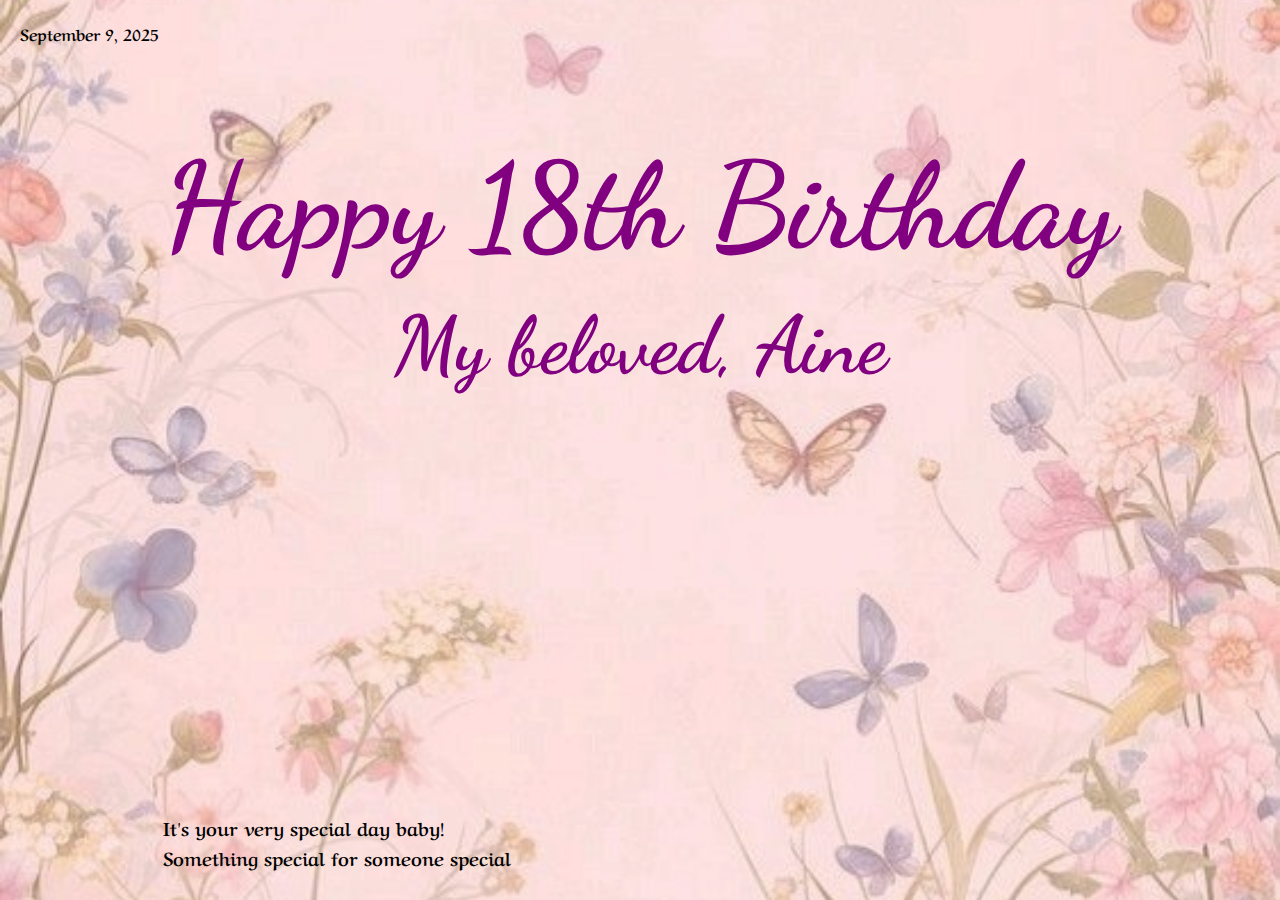
<file: index.html>
<!DOCTYPE html>
<html lang="en">
<head>
    <meta charset="UTF-8">
    <meta name="viewport" content="width=device-width, initial-scale=1.0">
    <title>Aine's 18th Birthday</title>
    <link rel="stylesheet" href="styles.css">

    <link rel="preconnect" href="https://fonts.googleapis.com">
    <link rel="preconnect" href="https://fonts.gstatic.com" crossorigin>
    <link href="https://fonts.googleapis.com/css2?display=swap&family=Aref+Ruqaa:wght@700&family=Dancing+Script:wght@700" rel="stylesheet">
</head>
<body>
    <h1 id = "timeMade">September 9, 2025</h1>
    <div id = "mainBackground">
        <div id ="content">
            <h1> Happy 18th Birthday</h1>        
            <h2>My beloved, Aine</h2>
            <div id="aineImage"></div>
            <h3>It's your very special day baby!</h3> 
            <h3>Something special for someone special</h3>
        </div>
        <div id = "imageBackground" ></div>
    </div>
</body>
</html>
</file>
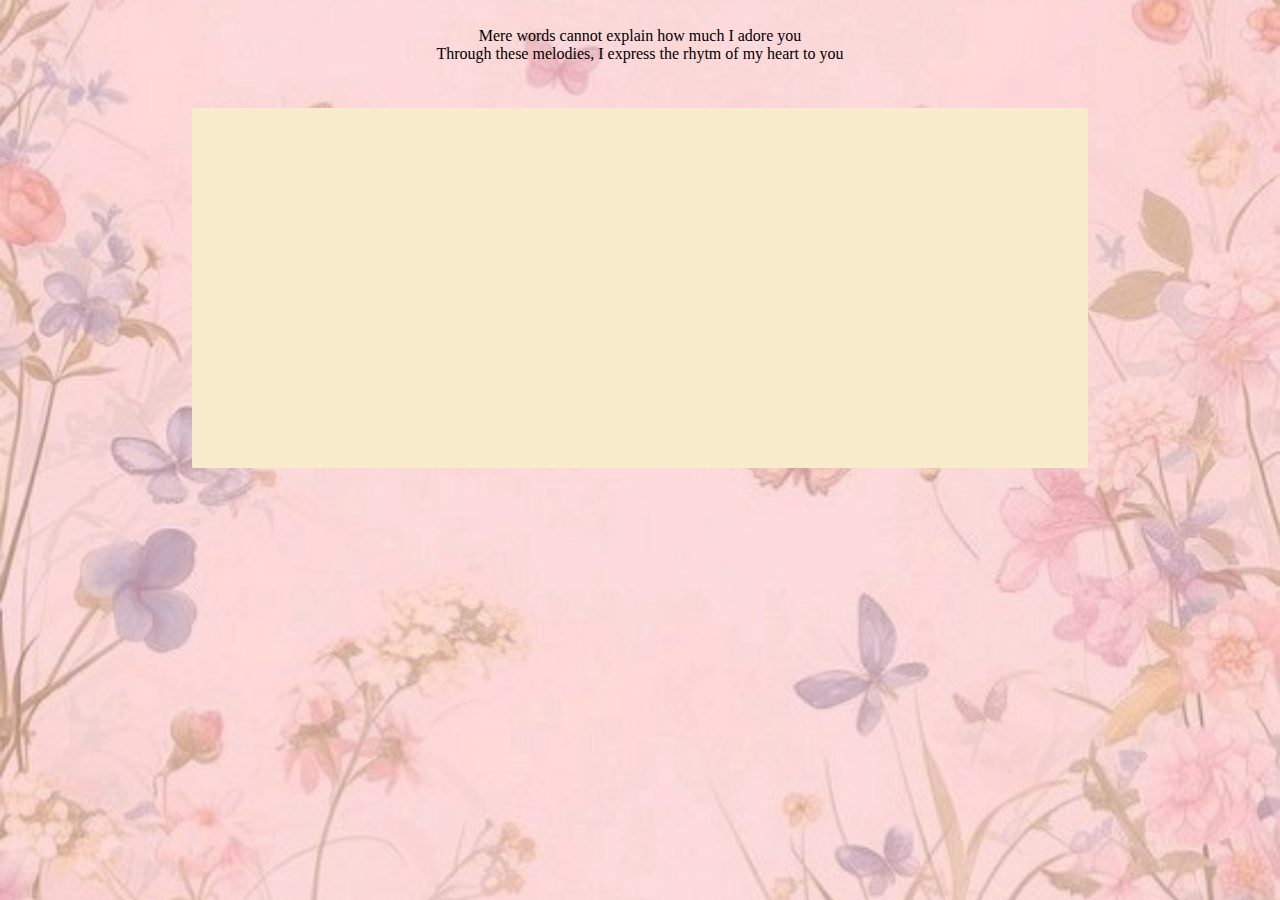
<file: Rsrc/card.html>
<!DOCTYPE html>
<html lang="en">
<head>
    <meta charset="UTF-8">
    <meta name="viewport" content="width=device-width, initial-scale=1.0">
    <title>Aine's 18th Birthday</title>
    <link rel="stylesheet" href="../Public/styles.css">
    <!--Fonts-->
    <link rel="preconnect" href="https://fonts.googleapis.com">
    <link rel="preconnect" href="https://fonts.gstatic.com" crossorigin>
    <link href="https://fonts.googleapis.com/css2?display=swap&family=Aref+Ruqaa:wght@700&family=Dancing+Script:wght@700" rel="stylesheet">
</head>
<body>
    <div id="cMainBackground">
        <div id = "cContent">
            <p>Mere words cannot explain how much I adore you</p>
            <p>Through these melodies, I express the rhytm of my heart to you  </p>
            <div class = "card-border">
            <div class ="card-photo"></div>
        </div>
        </div>
        <div id = "imageBackground" ></div>
    </div>
</body>
</html>
</file>
<file: styles.css>
*{
    margin: 0;
    padding: 0;
}


#timeMade{
    font-family: 'Aref Ruqaa', serif; /* Use Aref Ruqaa */
    font-weight: 700; /* Apply the bold style */
    font-size: 1rem;
    color: black;
    position:absolute;
    top: 20px;
    left: 20px;
    z-index: 10;
}
#mainBackground{
    position: relative;
    width: 100vw;
    min-height: 100vh;
    background-color:pink;
    display: flex;
    justify-content: center;
}
#content{
    margin-top: 15vh;
}
#content h1{
    font-family:  'Dancing Script', cursive;
    font-weight: 700; /* Apply the bold style */
    font-size: 7.5rem; /* Increased size to suit the font */
    color:purple;
    width: fit-content;
    margin: auto;
}
#content h2{
    margin-top: 2vh;
    font-family:  'Dancing Script', cursive;
    font-weight: 700; /* Apply the bold style */
    font-size: 5rem; /* Increased size to suit the font */
    color:purple;
    width: fit-content;
    margin-right: auto;
    margin-left: auto;

}
#content h3{
    font-family: 'Aref Ruqaa', serif; /* Use Aref Ruqaa */
}
@media (max-width: 800px)
{
    #content h1{
        font-size: 3rem;
    }
    #content h2{
        font-size: 1.5rem;
    }
}
#aineImage{
    position: relative;
    width: 100%;
    height: 50%;
    margin-top: 2vh;
    margin-bottom: 2vh;
    margin-left: auto;
    margin-right: auto;
}
#imageBackground{
    position: absolute;
    width: 100%;
    height: 100%;
    background-image:url('../Assets/FlowerBg2.jpg');
    background-size: cover;     /* Make image cover the div */
    background-position: center; /* Center the image */
    background-repeat: no-repeat; /*no repeat */ 
    opacity:0.65;
    z-index: 1;
}
#mainBackground > *:not(#imageBackground) {
    position: relative;
    z-index: 2;
}
</file>
<file: Public/styles.css>
*{
    margin: 0;
    padding: 0;
    box-sizing: border-box;
}
html, body{
    height: 100%;
    width: 100%;
}

#timeMade{
    font-family: 'Aref Ruqaa', serif; /* Use Aref Ruqaa */
    font-weight: 700; /* Apply the bold style */
    font-size: 3.5vw;
    color: black;
    position:absolute;
    top: 20px;
    left: 20px;
    z-index: 10;
}
#mainBackground{
    position: relative;
    width: 100vw;
    min-height: 100svh;
    background-color:pink;
    overflow-y: hidden;
}
.slide{
    padding-top: 8svh;
    position: absolute;
    left: 50%;
    transform: translateX(-50%);
    width: 90vw;
    height: 100svh;
    opacity: 0;
    pointer-events: none;
    transition: opacity 0.6s ease;
    display: flex;
    justify-content: flex-start;
    align-items: center;
    flex-direction: column;
    z-index: 2;
    overflow: hidden;
}

.slide.active {
    opacity: 3;
    pointer-events: auto;
    position: absolute; /* keep absolute */
    z-index: 2;
}

.content{
    text-align: center;
    width: 90svw;
    height: 100svh;
    overflow-y: auto;
}
.content h1{
    font-family:  'Dancing Script', cursive;
    font-weight: 700; /* Apply the bold style */
    font-size:10.5vw; /* Increased size to suit the font */
    color:purple;
    width: fit-content;
    margin: auto;
}
.content h2{
    margin-top: 2svh;
    font-family:  'Dancing Script', cursive;
    font-weight: 700; /* Apply the bold style */
    font-size: 8vw; /* Increased size to suit the font */
    color:purple;
    width: fit-content;
    margin-right: auto;
    margin-left: auto;

}
.content h3{
    font-family: 'Aref Ruqaa', serif; /* Use Aref Ruqaa */
    font-weight: 700; /* Apply the bold style */
    font-size: 3vw; /* Increased size to suit the font */
    width:fit-content;
    margin:auto;
}

#aineImage{
    position: relative;
    width: 100%;
    height: 50%;
    margin-top: 2svh;
    margin-bottom: 2svh;
    margin-left: auto;
    margin-right: auto;
    background-image:url('../Assets/aine1.JPG');
    background-size: cover;     /* Make image cover the div */
    background-position: center; /* Center the image */
    background-repeat: no-repeat; /*no repeat */ 
}
#imageBackground{
    position: absolute;
    width: 100%;
    height: 100vh;
    background-image:url('../Assets/FlowerBg2.jpg');
    background-size: cover;     /* Make image cover the div */
    background-position: center; /* Center the image */
    background-repeat: no-repeat; /*no repeat */ 
    opacity:0.65;
    z-index: 1;
    pointer-events: none;
}


.content p{
    font-weight: 700;
    font-size: 4.5svw;
    margin: auto;
}


.holder{
    border: 0;
    display: inline-block;
    width: fit-content;
     margin: 20px;
}
#card{
    width:30svw;
    height:10svh;
    background-image:url('../Assets/Cards.png');
    background-size: contain;
    background-position: center; /* Center the image */
    background-repeat: no-repeat;
    cursor: pointer;
}

#time{
    width: 30svw;
    height: 10svh;
    background-image:url('../Assets/clock1.jpg');
    background-size: cover;
}




@media (max-width: 800px)
{
    .content h1{
        font-size: 3vw;
    }
    .content h2{
        font-size: 1.5vw;
    }
}

#tMainBackground{
    position: relative;
    display:flex;
    width: 100vw;
    min-height: 100svh;
    background-color:pink;
    overflow: hidden;
    justify-content: center;
}
#container{
    z-index: 2;
    position: relative;
    justify-content:center;
    text-align:center;
    border-radius: 6svw;
    box-shadow: 0px 0px 15px -2px rgb(124, 12, 146);
    background-color: rgb(241, 89, 140);
    width:78svw;
}
#pocchacoSticker
{
    width:27svw;
}
#tContent{
    display: flex;
    flex-direction: column;
    justify-content: flex-start;
    z-index: 2;
    align-items: center;
    width: 80svw;
    height: calc(100svh - 3vh);
    overflow-y: auto;
}
#tContent h3{
    font-family: 'Aref Ruqaa', serif; /* Use Aref Ruqaa */
    font-weight: 700; /* Apply the bold style */
    font-size: 5svw; /* Increased size to suit the font */
    width:fit-content;
}
#tContent h4{
    font-family: 'Aref Ruqaa', serif; /* Use Aref Ruqaa */
    font-weight: 700; /* Apply the bold style */
    font-size: 4svw; /* Increased size to suit the font */
    width:fit-content;
}
#timer {
    display: flex;
    justify-content: center;
    text-align: center;
    color: #333;
    font-family: 'Aref Ruqaa', serif;
}

#timer > div {
    background-color: hsl(0, 16%, 89%);
    margin: 2svw 2svw 2svw 0;
    border-radius:5svw;
}

div#sec
{
    margin: 2svw 0 2svw 0;
}

#timer span {
    width: 15svw;
    height: 10svw;
    display: block;
    font-size: 8svw;
    font-weight: 700;
}

#timer .label {
    font-size: 3.3svw;
    color: #555;
}

.polaroid-border{
    position: relative;
    display: flex;
    padding: 3svw;
    justify-content: center;
    margin: 5svh 0px 7svh 0px;
    width: 60svw; /*40 if inline-block*/
    height: auto;
    border-radius: 2px;
    max-height: 95%;
    aspect-ratio: 1/1;
    background-color: aliceblue;
} 
.polaroid-photo
{
    border-radius: 4px;
    width:100%;
    height: 80%;
    aspect-ratio: 1/1;
    margin-bottom: 0.5rem;
    border: 4px solid #ddd;
    background-size: cover;
    background-position: center;
    background-repeat: no-repeat;
}



/*card.html*/
#cMainBackground{
    position: relative;
    display:flex;
    width: 100vw;
    min-height: 100svh;
    background-color:pink;
    overflow: hidden;
    justify-content: center;
}
#cContent{
    display: flex;
    flex-direction: column;
    justify-content: flex-start;
    margin-top: 3vh;
    z-index: 2;
    align-items: center;
    width: 92svw;
    height: calc(100svh - 3vh);
    overflow-y: auto;
}

#cMainBackground #imageBackground{
    opacity:0.5;

}
.card-border{
    z-index: 2;
    position: relative;
    display: flex;
    padding: 3svw;
    justify-content: center;
    margin: 5svh 0px 8svh 0px;
    width: 70svw; /*40 if inline-block*/
    height: 40svh;
    border-radius: 2px;
    max-height: 95%;
    aspect-ratio: 1/1;
    background-color: rgba(249, 236, 204);
}
</file>
